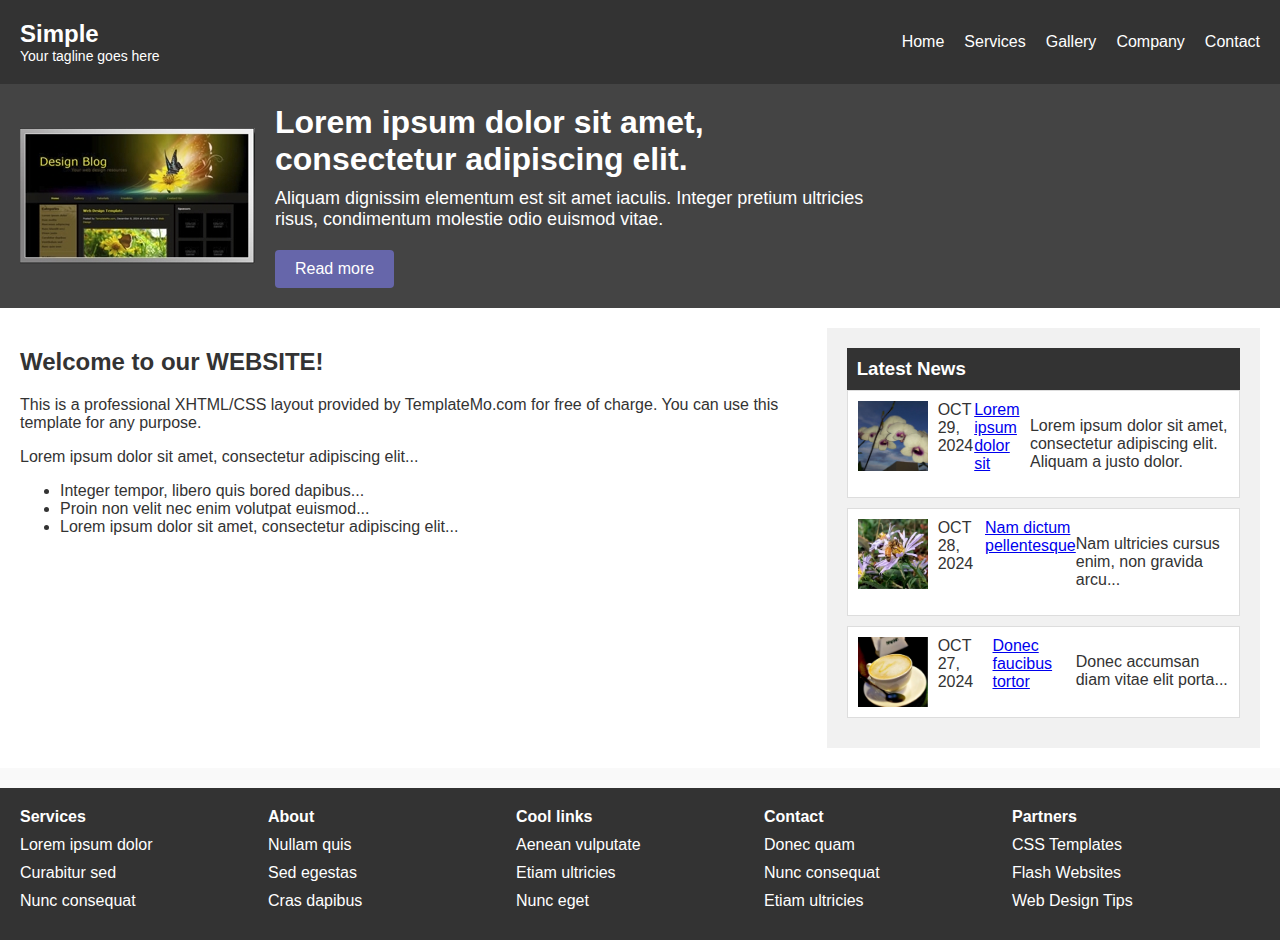
<file: actividad aulica/index.html>
<!DOCTYPE html>
<html lang="en">
<head>
    <meta charset="UTF-8">
    <meta name="viewport" content="width=device-width, initial-scale=1.0">
    <title>Simple Website</title>
    <link rel="stylesheet" href="index.css">
</head>
<body>
    <header>
        <div class="logo">
            <h1>Simple</h1>
            <p>Your tagline goes here</p>
        </div>
        <nav>
            <ul>
                <li><a href="#">Home</a></li>
                <li><a href="#">Services</a></li>
                <li><a href="#">Gallery</a></li>
                <li><a href="#">Company</a></li>
                <li><a href="#">Contact</a></li>
            </ul>
        </nav>
    </header>

    <div class="banner">
        <img src="imagenes/banner-image.jpg" alt="Design Blog">
        <div class="banner-text">
            <h2>Lorem ipsum dolor sit amet, consectetur adipiscing elit.</h2>
            <p>Aliquam dignissim elementum est sit amet iaculis. Integer pretium ultricies risus, condimentum molestie odio euismod vitae.</p>
            <a href="#" class="read-more">Read more</a>
        </div>
    </div>

    <main>
        <section class="welcome">
            <h2>Welcome to our WEBSITE!</h2>
            <p>This is a professional XHTML/CSS layout provided by TemplateMo.com for free of charge. You can use this template for any purpose.</p>
            <p>Lorem ipsum dolor sit amet, consectetur adipiscing elit...</p>
            <ul>
                <li>Integer tempor, libero quis bored dapibus...</li>
                <li>Proin non velit nec enim volutpat euismod...</li>
                <li>Lorem ipsum dolor sit amet, consectetur adipiscing elit...</li>
            </ul>
        </section>

        <aside class="latest-news">
            <h3>Latest News</h3>
            <ul>
                <li>
                    <img src="imagenes/imagen1.jpg" alt="Description of image 1">
                    <span>OCT 29, 2024</span>
                    <br>
                    <a href="#">Lorem ipsum dolor sit</a>
                    <p>Lorem ipsum dolor sit amet, consectetur adipiscing elit. Aliquam a justo dolor.</p>
                </li>
                <li>
                    <img src="imagenes/imagen2.jpg" alt="Description of image 2">
                    <span>OCT 28, 2024</span>
                    <a href="#">Nam dictum pellentesque</a>
                    <p>Nam ultricies cursus enim, non gravida arcu...</p>
                </li>
                <li>
                    <img src="imagenes/imagen3.jpg" alt="Description of image 3">
                    <span>OCT 27, 2024</span>
                    <a href="#">Donec faucibus tortor</a>
                    <p>Donec accumsan diam vitae elit porta...</p>
                </li>
            </ul>
        </aside>
    </main>

    <footer>
        <div class="footer-section">
            <h4>Services</h4>
            <ul>
                <li><a href="#">Lorem ipsum dolor</a></li>
                <li><a href="#">Curabitur sed</a></li>
                <li><a href="#">Nunc consequat</a></li>
            </ul>
        </div>
        <div class="footer-section">
            <h4>About</h4>
            <ul>
                <li><a href="#">Nullam quis</a></li>
                <li><a href="#">Sed egestas</a></li>
                <li><a href="#">Cras dapibus</a></li>
            </ul>
        </div>
        <div class="footer-section">
            <h4>Cool links</h4>
            <ul>
                <li><a href="#">Aenean vulputate</a></li>
                <li><a href="#">Etiam ultricies</a></li>
                <li><a href="#">Nunc eget</a></li>
            </ul>
        </div>
        <div class="footer-section">
            <h4>Contact</h4>
            <ul>
                <li><a href="#">Donec quam</a></li>
                <li><a href="#">Nunc consequat</a></li>
                <li><a href="#">Etiam ultricies</a></li>
            </ul>
        </div>
        <div class="footer-section">
            <h4>Partners</h4>
            <ul>
                <li><a href="#">CSS Templates</a></li>
                <li><a href="#">Flash Websites</a></li>
                <li><a href="#">Web Design Tips</a></li>
            </ul>
        </div>
    </footer>
</body>
</html>
</file>
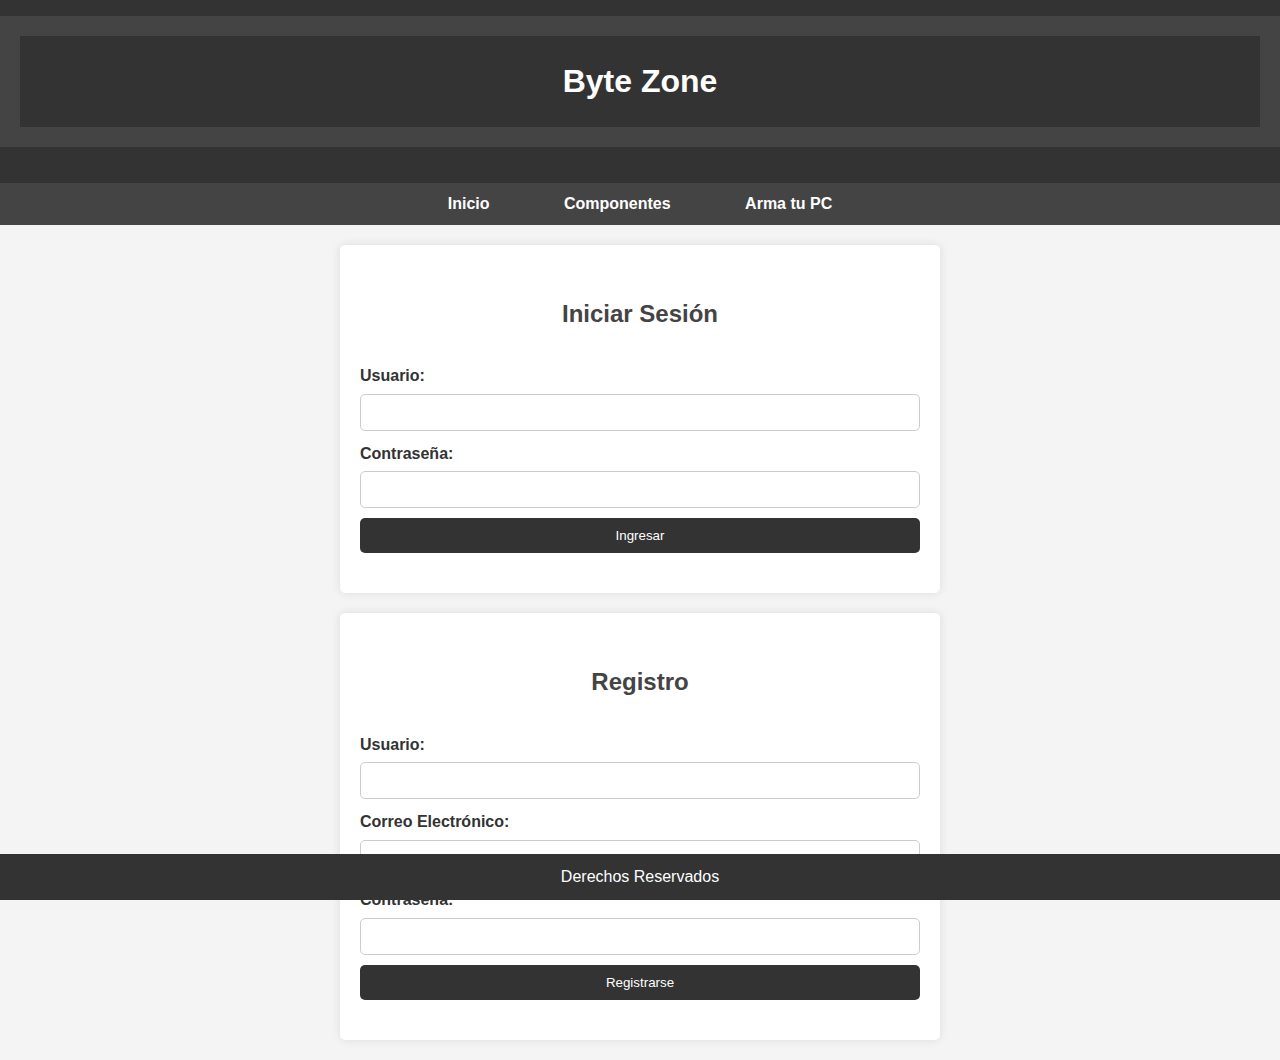
<file: paradigmasIII/user.html>
<!DOCTYPE html>
<html>
<head>
    <meta charset="utf-8">
    <meta name="viewport" content="width=device-width, initial-scale=1">
    <link rel="stylesheet" href="styles.css">
    <title>Byte Zone - Inicio de Sesión y Registro</title>
    <link rel="stylesheet" href="user.css">
</head>
<body>
    <header>
        <div class="titulo">
            <h1>Byte Zone</h1>
        </div>
    </header>
    
    <nav>
        <ul>
            <li><a href="index.html">Inicio</a></li>
            <li><a href="Componentes.html">Componentes</a></li>
            <li><a href="ArmatuPC.html">Arma tu PC</a></li>
        </ul>
    </nav>

    <main>

        <div class="contenido">
            <div class="formulario">
                <h2>Iniciar Sesión</h2>
                <form action="login.html" method="POST">
                    <label for="username">Usuario:</label>
                    <input type="text" id="username" name="username" required>
                    
                    <label for="password">Contraseña:</label>
                    <input type="password" id="password" name="password" required>
                    
                    <button type="submit">Ingresar</button>
                </form>
            </div>
        </div>


        <div class="contenido">
            <div class="formulario">
                <h2>Registro</h2>
                <form action="register.html" method="POST">
                    <label for="new-username">Usuario:</label>
                    <input type="text" id="new-username" name="new-username" required>
                    
                    <label for="new-email">Correo Electrónico:</label>
                    <input type="email" id="new-email" name="new-email" required>
                    
                    <label for="new-password">Contraseña:</label>
                    <input type="password" id="new-password" name="new-password" required>
                    
                    <button type="submit">Registrarse</button>
                </form>
            </div>
        </div>
    </main>

    <footer>
        <div class="piedepagina">
            <p>Derechos Reservados</p>
        </div>
    </footer>
</body>
</html>
</file>
<file: actividad aulica/index.css>
body {
    font-family: Arial, sans-serif;
    color: #333;
    background-color: #f9f9f9;
    margin: 0;
    padding: 0;
}

header {
    background-color: #333;
    color: white;
    padding: 20px;
    display: flex;
    justify-content: space-between;
    align-items: center;
}

header .logo h1 {
    margin: 0;
    font-size: 24px;
}

header .logo p {
    margin: 0;
    font-size: 14px;
}

nav ul {
    list-style: none;
    margin: 0;
    padding: 0;
    display: flex;
}

nav ul li {
    margin-left: 20px;
}

nav ul li a {
    color: white;
    text-decoration: none;
}

.banner {
    display: flex;
    align-items: center;
    background-color: #444;
    color: white;
    padding: 20px;
}

.banner img {
    max-width: 100%;
    height: auto;
    margin-right: 20px;
}

.banner-text {
    max-width: 600px;
}

.banner-text h2 {
    font-size: 32px;
    margin: 0 0 10px 0;
}

.banner-text p {
    font-size: 18px;
    margin: 0 0 20px 0;
}

.read-more {
    display: inline-block;
    background-color: #66a;
    color: white;
    padding: 10px 20px;
    text-decoration: none;
    border-radius: 4px;
}

main {
    display: flex;
    padding: 20px;
    background-color: white;
}

.welcome {
    flex: 2;
    margin-right: 20px;
}

.latest-news {
    flex: 1;
}

.latest-news {
    background-color: #f1f1f1; 
    padding: 20px;
}

.latest-news h3 {
    background-color: #333; 
    color: white;
    padding: 10px;
    margin: 0;
}

.latest-news ul {
    list-style: none;
    padding: 0;
    margin: 0;
}

.latest-news ul li {
    display: flex;
    align-items: flex-start; 
    background-color: white;
    border: 1px solid #ddd;
    padding: 10px;
    margin-bottom: 10px;
}

.latest-news ul li img {
    max-width: 70px; 
    height: 70px; 
    margin-right: 10px;
    flex-shrink: 0;
    object-fit: cover; 
}

.latest-news ul li div {
    display: flex;
    flex-direction: column; 
}

.latest-news ul li div span {
    font-size: 12px;
    color: #999;
    margin-bottom: 5px;
}

.latest-news ul li div a {
    font-size: 16px;
    color: #333;
    text-decoration: none;
    font-weight: bold;
    margin-bottom: 5px;
}

.latest-news ul li div p {
    font-size: 14px;
    color: #666;
    margin: 0;
}

footer {
    background-color: #333;
    color: white;
    display: flex;
    justify-content: space-around;
    padding: 20px;
    margin-top: 20px;
}

footer .footer-section {
    flex: 1;
}

footer .footer-section h4 {
    margin: 0 0 10px 0;
}

footer .footer-section ul {
    list-style: none;
    padding: 0;
    margin: 0;
}

footer .footer-section ul li {
    margin-bottom: 10px;
}

footer .footer-section ul li a {
    color: white;
    text-decoration: none;
}
</file>
<file: paradigmasIII/styles.css>
body {
    font-family: Arial, sans-serif;
    background-color: #f4f4f4;
    color: #333;
    margin: 0;
    padding: 0;
}

h1 {
    color: #fff;
    text-align: center;
    margin: 0;
    padding: 20px 0;
    background-color: #333;
}

h2 {
    color: #333;
    text-align: left;
    padding: 10px 0;
}

a {
    text-decoration: none;
    color: #fff;
}

a:hover {
    color: #007BFF; 
}

/* Estilo del título */
.titulo {
    background-color: #444;
    padding: 20px;
    text-align: center;
    margin-bottom: 20px;
}

/* Estilos del Login a la derecha */
nav ul:first-child {
    list-style: none;  
    margin: 0;
    padding: 0;
    text-align: right; 
}

nav ul:first-child li {
    display: inline-block;  
    margin-left: 20px;      
}

nav ul:first-child a {
    text-decoration: none;  
    color: #fff;            
    padding: 10px 15px;     
}

nav ul:last-child {
    list-style: none;  
    margin: 0;
    padding: 0;
    text-align: center;  
}

nav ul:last-child li {
    display: inline-block;  
    margin-right: 20px;     
}

nav ul:last-child a {
    text-decoration: none;  
    color: #fff;            
    padding: 10px 15px;     
}

nav {
    background-color: #333;
    padding: 10px 0;
}

nav ul {
    list-style: none;
    margin: 0;
    padding: 0;
    text-align: center;
}

nav ul li {
    display: inline;
    margin: 0 15px;
}

nav ul li a {
    color: #fff;
    font-weight: bold;
    padding: 10px 15px;
    transition: background-color 0.3s;
}

nav ul li a:hover {
    background-color: #444;
    border-radius: 5px;
}

.contenido {
    width: 80%;
    margin: 20px auto;
    background-color: #fff;
    padding: 20px;
    border-radius: 8px;
    box-shadow: 0 0 10px rgba(0, 0, 0, 0.1);
}

.articulo {
    margin-bottom: 20px;
}

.articulo h2 {
    font-size: 1.5em;
    margin-bottom: 10px;
}

.articulo img {
    margin: 10px;
    border-radius: 5px;
    box-shadow: 0 0 5px rgba(0, 0, 0, 0.1);
}

.secundario {
    background-color: #eee;
    padding: 20px;
    text-align: center;
    margin: 20px auto;
    width: 80%;
    border-radius: 8px;
    box-shadow: 0 0 10px rgba(0, 0, 0, 0.1);
}

.secundario p {
    margin: 0;
    color: #333;
    font-size: 1.2em;
}

.piedepagina {
    background-color: #333;
    padding: 10px;
    text-align: center;
    color: #fff;
    position: fixed;
    bottom: 0;
    width: 100%;
}
</file>
<file: paradigmasIII/user.css>
*{
    margin: 0;
    padding: 0;
    box-sizing: border-box;
}

body {
    font-family: Arial, sans-serif;
    background-color: #f4f4f4;
    color: #333;
    line-height: 1.6;
}

header {
    background-color: #333;
    color: #fff;
    padding: 1rem 0;
    text-align: center;
}

nav {
    background-color: #444;
    padding: 0.5rem;
}

nav ul {
    list-style: none;
    text-align: center;
}

nav ul li {
    display: inline;
    margin: 0 10px;
}

nav ul li a {
    color: #fff;
    text-decoration: none;
    padding: 5px 10px;
}

nav ul li a:hover {
    background-color: #555;
}

.contenido {
    margin: 20px auto;
    padding: 20px;
    max-width: 600px;
    background-color: #fff;
    box-shadow: 0 0 10px rgba(0,0,0,0.1);
    border-radius: 5px;
}

.formulario {
    margin: 20px 0;
}

.formulario h2 {
    margin-bottom: 20px;
    color: #444;
    text-align: center;
}

label {
    display: block;
    margin-bottom: 5px;
    font-weight: bold;
}

input[type="text"],
input[type="password"],
input[type="email"] {
    width: 100%;
    padding: 10px;
    margin-bottom: 10px;
    border: 1px solid #ccc;
    border-radius: 5px;
}

button {
    width: 100%;
    padding: 10px;
    background-color: #333;
    color: #fff;
    border: none;
    border-radius: 5px;
    cursor: pointer;
}

button:hover {
    background-color: #555;
}

footer {
    background-color: #333;
    color: #fff;
    text-align: center;
    padding: 10px 0;
    position: fixed;
    width: 100%;
    bottom: 0;
}
</file>
